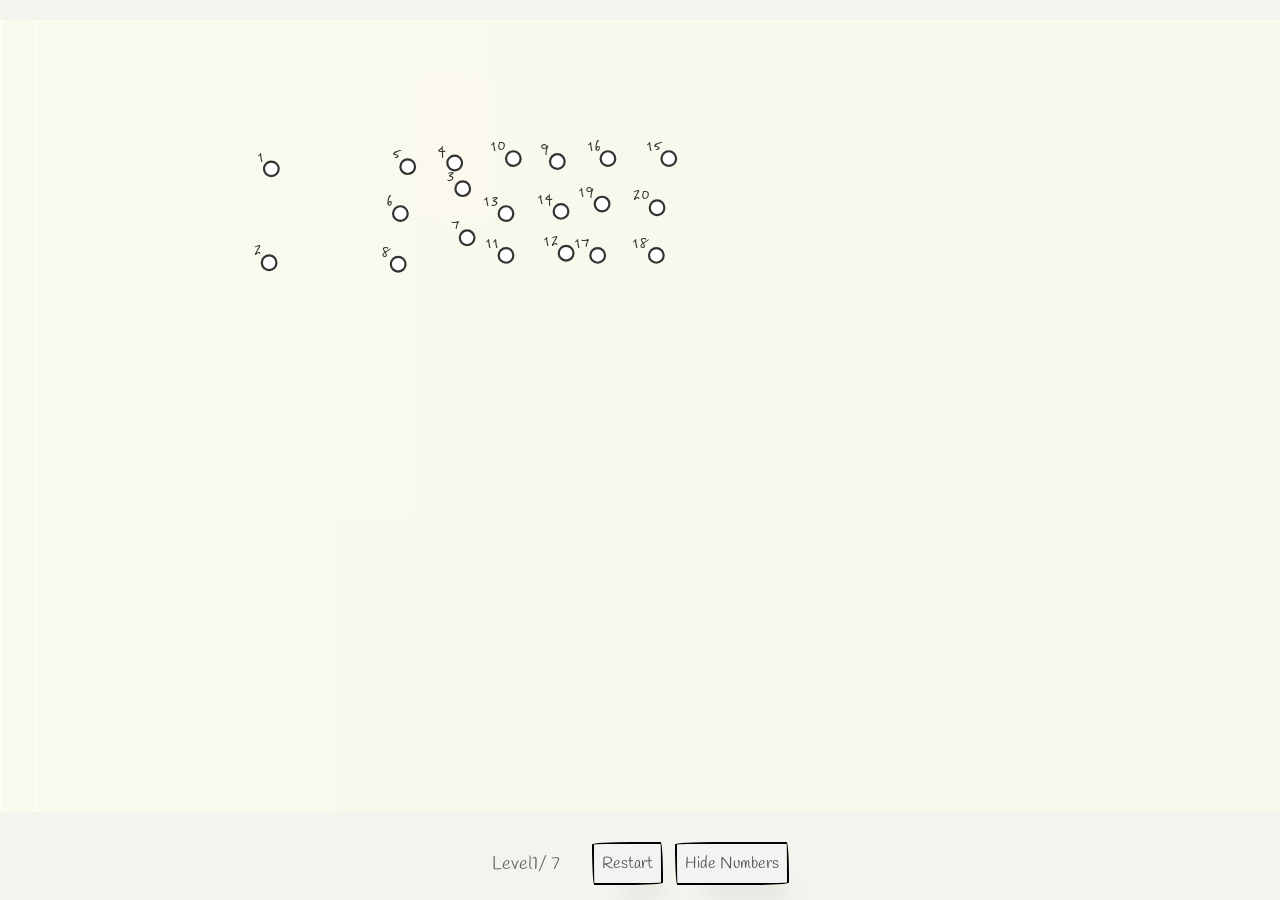
<file: index.html>
<!DOCTYPE html>
<html lang="en">
<head>
    <meta charset="UTF-8">
    <meta
        name="viewport"
        content="width=device-width, initial-scale=1.0"
    >
    <!-- <title>Connect the Dots</title> -->

    <link rel="stylesheet" href="style.css">
    <!-- 字体 -->
    <link rel="preconnect" href="https://fonts.googleapis.com">
    <link rel="preconnect" href="https://fonts.gstatic.com" crossorigin>
    <link href="https://fonts.googleapis.com/css2?family=Handlee&family=Indie+Flower&family=Reenie+Beanie&display=swap" rel="stylesheet">
</head>

<body>

    <div class="game-container">

        <header class="game-header">
            <!-- <h1>Connect the Dots</h1> -->
        </header>


        <main class="game-area">

            <div id="game-board" class="game-board">

                <svg
                    id="game-svg"
                    viewBox="0 0 1920 1080"
                    preserveAspectRatio="xMidYMid meet"
                >

                    <!-- Background image -->
                    <image
                        id="background-image"
                        x="0"
                        y="0"
                        width="1920"
                        height="1080"
                        preserveAspectRatio="none"
                    />

                    <!-- Lines will be inserted here -->

                    <!-- Points will be inserted here -->

                </svg>

            </div>

        </main>

        
        <div class="controls">

            <div class="level-info">
                Level <span id="currentLevel">1</span> / 7      
            </div>

            <!-- <button id="undo-button">Undo</button> -->

            <button id="restart-button">
                Restart
            </button>

            <button id="numbers-button">
                Hide Numbers
            </button>

            <button
                id="next-button"
                class="hidden"
            >
                Next Level
            </button>

        </div>


        <div
            id="message"
            class="message"
        ></div>

    </div>


    <script src="levels.js"></script>
    <script src="game.js"></script>

</body>
</html>
</file>
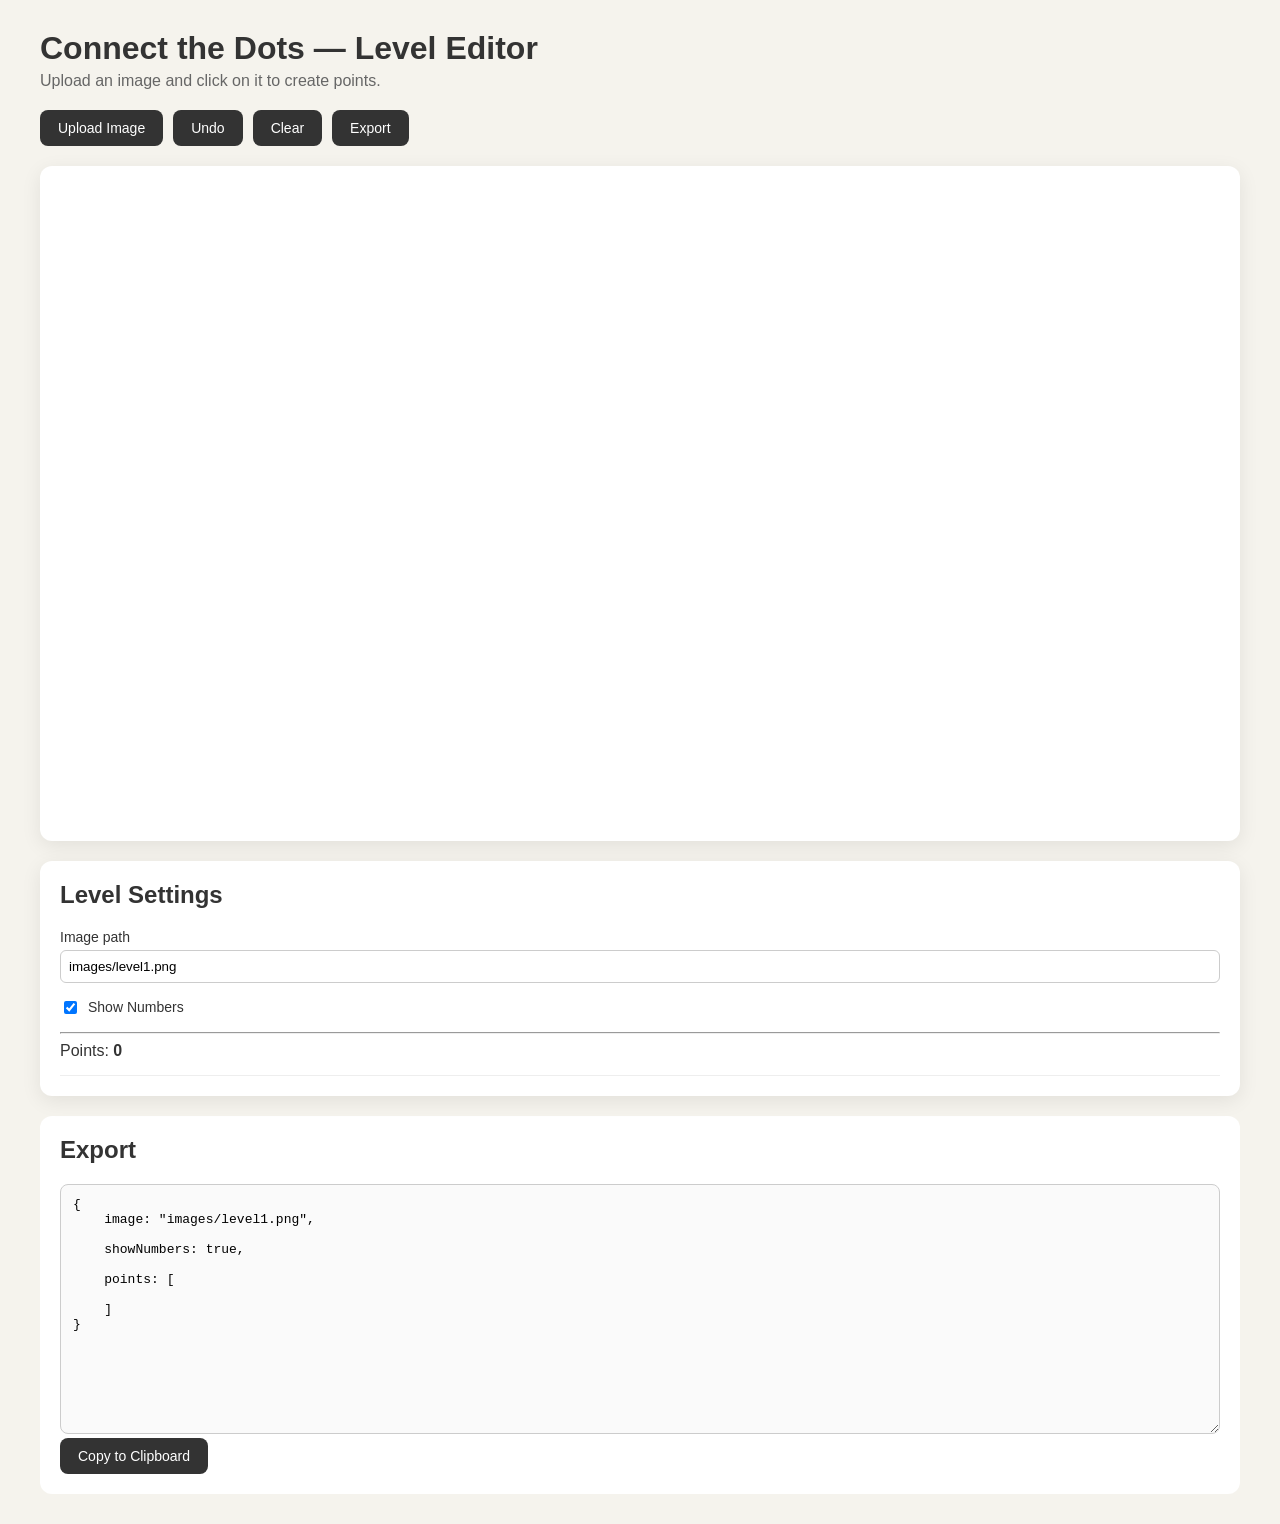
<file: editor.html>
<!DOCTYPE html>
<html lang="en">

<head>

    <meta charset="UTF-8">

    <meta
        name="viewport"
        content="width=device-width, initial-scale=1.0"
    >

    <title>Connect the Dots - Level Editor</title>

    <link
        rel="stylesheet"
        href="editor.css"
    >

</head>


<body>

<div class="editor-container">

    <!-- ================================= -->
    <!-- HEADER -->
    <!-- ================================= -->

    <header>

        <h1>Connect the Dots — Level Editor</h1>

        <p>
            Upload an image and click on it to create points.
        </p>

    </header>


    <!-- ================================= -->
    <!-- TOOLBAR -->
    <!-- ================================= -->

    <div class="toolbar">

        <label class="upload-button">

            Upload Image

            <input
                type="file"
                id="imageInput"
                accept="image/*"
                hidden
            >

        </label>


        <button id="undoButton">
            Undo
        </button>


        <button id="clearButton">
            Clear
        </button>


        <button id="exportButton">
            Export
        </button>

    </div>


    <!-- ================================= -->
    <!-- MAIN AREA -->
    <!-- ================================= -->

    <div class="editor-layout">


        <!-- ================================= -->
        <!-- CANVAS -->
        <!-- ================================= -->

        <div class="canvas-container">

            <svg
                id="editorSvg"

                viewBox="0 0 1920 1080"

                preserveAspectRatio="xMidYMid meet"
            >

                <!-- Background image -->

                <image
                    id="editorImage"

                    x="0"
                    y="0"

                    width="1920"
                    height="1080"

                    preserveAspectRatio="xMidYMid meet"
                />


                <!-- Points are added here -->

            </svg>

        </div>


        <!-- ================================= -->
        <!-- SIDE PANEL -->
        <!-- ================================= -->

        <aside class="side-panel">


            <h2>Level Settings</h2>


            <!-- Image path -->

            <label>

                Image path

                <input
                    type="text"
                    id="imagePath"
                    value="images/level1.png"
                >

            </label>


            <!-- Show numbers -->

            <label class="checkbox-row">

                <input
                    type="checkbox"
                    id="showNumbers"
                    checked
                >

                Show Numbers

            </label>


            <hr>


            <!-- Point count -->

            <div class="point-count">

                Points:
                <strong id="pointCount">0</strong>

            </div>


            <!-- Point list -->

            <div
                id="pointList"
                class="point-list"
            ></div>


        </aside>

    </div>


    <!-- ================================= -->
    <!-- EXPORT AREA -->
    <!-- ================================= -->

    <section class="export-section">

        <h2>Export</h2>

        <textarea
            id="exportOutput"
            readonly
            placeholder="Your level code will appear here..."
        ></textarea>

        <button id="copyButton">
            Copy to Clipboard
        </button>

    </section>


</div>


<script src="editor.js"></script>

</body>

</html>
</file>
<file: style.css>
* {
    box-sizing: border-box;
}

html,
body {
    width: 100%;
    height: 100%;
    margin: 0;
}

body {
    background: #f5f3ed;

    font-family:
        Arial,
        Helvetica,
        sans-serif;

    color: #333;

    overflow: hidden;
}


/* -------------------------
   Main container
------------------------- */

.game-container {
    width: 100vw;
    height: 100vh;

    display: flex;
    flex-direction: column;

    text-align: center;
}


/* -------------------------
   Header
------------------------- */

.game-header {
    flex-shrink: 0;

    padding: 10px 20px;
}


.game-header h1 {
    margin: 0 0 8px;

    font-size: 28px;
}


.level-info {
    display: flex;
    align-items: center;
    justify-content: center;
    margin-right:20px;
    font-family: "Handlee", cursive;
    /* font-weight: bold; */
    font-size: 18px;
    color: #666;
}


/* -------------------------
   Game area
------------------------- */

.game-area {
    position: relative;

    flex: 1;

    min-height: 0;

    width: 100%;

    display: flex;

    justify-content: center;
    align-items: center;
}


/* -------------------------
   Game board
------------------------- */

.game-board {
    width: 100%;
    height: 100%;

    background: #f5f3ed;

    overflow: hidden;
}


/* -------------------------
   SVG
------------------------- */

#game-svg {
    display: block;

    width: 1920;
    height: 100%;
    margin: auto;
    background: #fafaf8;

    touch-action: manipulation;
}


/* -------------------------
   Background image
------------------------- */
.before-connection-image,
.before-connection-text {
    opacity: 1;
    transition: opacity 1s ease;
}

#background-image {
    opacity: 1;
}

#background-image.revealed {
    opacity: 1;
    transition: opacity 1s ease;
}

/* ==========================================
   COMPLETED GAME ELEMENTS FADE OUT
   ========================================== */

.connection-line.fade-out,
.point-group.fade-out {
    animation: gameElementFadeOut 3s ease forwards;
}

@keyframes gameElementFadeOut {
    from {
        opacity: 1;
    }

    to {
        opacity: 0;
    }
}


/* -------------------------
   Connection lines
------------------------- */

.connection-line {
    stroke: var(--line-color, #4caf89);

    stroke-width: 5;

    stroke-linecap: round;

    fill: none;

    pointer-events: none;

    animation: draw-line 0.3s ease-out;
}

@keyframes draw-line {

    from {

        stroke-dasharray: 1000;

        stroke-dashoffset: 1000;

    }

    to {

        stroke-dashoffset: 0;

    }

}

/* -------------------------
   Points
------------------------- */

.point-group {

    cursor: pointer;

}


.point-circle {

    fill: var(--point-color, white);

    stroke: var(--point-stroke-color, #333);

    stroke-width: 3;

    transition:
        transform 0.15s,
        fill 0.15s;

}


.point-group:hover .point-circle {

    fill: var(--point-hover-color, #eeeeee);

    transform: scale(1.15);

}


.point-circle.completed {

    fill: var(--completed-point-color, #4caf50);

    stroke: var(
        --completed-point-stroke-color,
        #388e3c
    );

}


/* .point-circle.current {

    animation: pulse 1s infinite;
} */


@keyframes pulse {

    0% {
        transform: scale(1);
    }

    50% {
        transform: scale(1.15);
    }

    100% {
        transform: scale(1);
    }

}


/* -------------------------
   Numbers
------------------------- */

.point-number {

    font-family: "Reenie Beanie", cursive;

    font-size: 33px;

    font-weight: 400;

    fill: var(--number-color, #333);

    pointer-events: none;

    user-select: none;

}

/* -------------------------
   Controls
------------------------- */

.controls {

    margin-top: 30px;

    display: flex;

    align-items: center;
    justify-content: center;

    gap: 12px;

    flex-wrap: wrap;
}



button {
    background-color: #f3f3f3;
    background-image: none;
    background-position: 0 90%;
    background-repeat: repeat no-repeat;
    background-size: 4px 3px;
    border-radius: 15px 225px 255px 15px 15px 255px 225px 15px;
    border-style: solid;
    border-width: 2px;
    box-shadow: rgba(0, 0, 0, .2) 15px 28px 25px -18px;
    box-sizing: border-box;
    color: #555452;
    cursor: pointer;
    display: inline-block;
    font-family: Handlee, sans-serif;
    font-size: 1rem;
    line-height: 23px;
    outline: none;
    padding: .50rem;
    text-decoration: none;
    transition: all 235ms ease-in-out;
    border-bottom-left-radius: 15px 255px;
    border-bottom-right-radius: 225px 15px;
    border-top-left-radius: 255px 15px;
    border-top-right-radius: 15px 225px;
    user-select: none;
    -webkit-user-select: none;
    touch-action: manipulation;
    transition:
        background 0.2s,
        transform 0.1s;
}


button:hover {

    background: #555;
}


button:active {

    transform: scale(0.96);
}


button.hidden {

    display: none;
}


/* -------------------------
   Message
------------------------- */

.message {

    min-height: 15px;

    font-size: 18px;

    font-weight: bold;
}


/* -------------------------
   Mobile
------------------------- */

@media (max-width: 600px) {

    .game-header h1 {
        font-size: 23px;
    }

    .level-info {
        font-size: 16px;
    }

    button {
        padding: 9px 15px;
        font-size: 14px;
    }

}

/* -------------------------
   Level Completion Dialog （对话框）
------------------------- */
/* -------------------------
   Level Completion Dialog
------------------------- */

.level-dialog {
    position: absolute;

    inset: 0;

    pointer-events: none;

    z-index: 1000;

    overflow: hidden;
}


.level-dialog.hidden {
    display: none;
}


/* -------------------------
   Dialog content
------------------------- */

/* .level-dialog-box {
    position: absolute;

    transform: translate(-50%, -50%);

    text-align: center;

    pointer-events: none;

    display: flex;
    flex-direction: column;
    align-items: center;

    width: min(700px, 80vw);
} */

.level-dialog-box {
    position: absolute;

    box-sizing: border-box;

    text-align: center;

    pointer-events: none;

    display: flex;

    flex-direction: column;

    justify-content: center;

    align-items: center;

    overflow: hidden;
}


/* -------------------------
   Dialog text
------------------------- */
.level-dialog-text {
    margin: 0;

    width: 100%;
    max-width: 100%;

    box-sizing: border-box;

    padding: 10px 20px;

    font-family:
        "Reenie Beanie",
        cursive;

    font-size: 36px;

    line-height: 1.2;

    color: #333;

    white-space: normal;

    overflow-wrap: break-word;

    word-break: normal;

    text-align: center;

    opacity: 0;

    transform: translateY(15px);

    transition:
        opacity 1s ease,
        transform 1s ease;
}

/* Text starts appearing */

.level-dialog.show .level-dialog-text {

    opacity: 1;

    transform: translateY(0);

}


/* -------------------------
   Continue button
------------------------- */

.level-dialog-button {

    margin-top: 20px;

    padding: 8px 22px;

    border: none;

    border-radius: 8px;

    background: #333;

    color: white;

    font-family:
        "Reenie Beanie",
        cursive;

    font-size: 24px;

    cursor: pointer;

    opacity: 0;

    transform: translateY(10px);

    pointer-events: none;

    transition:
        opacity 0.5s ease,
        transform 0.5s ease;
}


/* Show Continue button */

.level-dialog.button-visible
.level-dialog-button {

    opacity: 1;

    transform: translateY(0);

    pointer-events: auto;
}


.level-dialog-button:hover {

    background: #555;
}


.level-dialog-button:active {

    transform: scale(0.96);
}
</file>
<file: editor.css>
* {
    box-sizing: border-box;
}


body {

    margin: 0;

    background: #f5f3ed;

    font-family:
        Arial,
        Helvetica,
        sans-serif;

    color: #333;
}


.editor-container {

    width: min(1200px, 95vw);

    margin: 30px auto;
}


header {

    margin-bottom: 20px;
}


header h1 {

    margin-bottom: 5px;
}


header p {

    color: #666;

    margin-top: 0;
}


/* =================================
   TOOLBAR
================================= */

.toolbar {

    display: flex;

    gap: 10px;

    margin-bottom: 20px;

    flex-wrap: wrap;
}


button,
.upload-button {

    border: none;

    border-radius: 8px;

    padding: 10px 18px;

    background: #333;

    color: white;

    cursor: pointer;

    font-size: 14px;
}


button:hover,
.upload-button:hover {

    background: #555;
}


/* =================================
   LAYOUT
================================= */

.editor-layout {

    display: grid;

    grid-template-columns:
        minmax(0, 1fr)
        280px;

    gap: 20px;

    align-items: start;
}


/* =================================
   SVG
================================= */

.canvas-container {

    background: white;

    border-radius: 12px;

    overflow: hidden;

    box-shadow:
        0 5px 20px
        rgba(0, 0, 0, 0.08);
}


#editorSvg {

    display: block;

    width: 100%;

    height: auto;

    cursor: crosshair;

    touch-action: none;
}


/* =================================
   POINTS
================================= */

.editor-point {

    fill: white;

    stroke: #e53935;

    stroke-width: 3;

    pointer-events: none;
}


.editor-number {

    font-size: 14px;

    font-weight: bold;

    fill: #222;

    text-anchor: middle;

    pointer-events: none;

    user-select: none;
}


/* =================================
   SIDE PANEL
================================= */

.side-panel {

    background: white;

    padding: 20px;

    border-radius: 12px;

    box-shadow:
        0 5px 20px
        rgba(0, 0, 0, 0.08);
}


.side-panel h2 {

    margin-top: 0;
}


.side-panel label {

    display: block;

    margin-bottom: 15px;

    font-size: 14px;
}


.side-panel input[type="text"] {

    width: 100%;

    margin-top: 5px;

    padding: 8px;

    border: 1px solid #ccc;

    border-radius: 6px;
}


.checkbox-row {

    display: flex !important;

    align-items: center;

    gap: 8px;
}


.point-count {

    margin-bottom: 15px;

    font-size: 16px;
}


/* =================================
   POINT LIST
================================= */

.point-list {

    max-height: 350px;

    overflow-y: auto;

    border-top: 1px solid #eee;
}


.point-item {

    display: flex;

    justify-content: space-between;

    align-items: center;

    padding: 8px 0;

    border-bottom: 1px solid #eee;

    font-size: 14px;
}


.point-item button {

    padding: 4px 8px;

    font-size: 12px;

    background: #d32f2f;
}


/* =================================
   EXPORT
================================= */

.export-section {

    margin-top: 20px;

    background: white;

    padding: 20px;

    border-radius: 12px;
}


.export-section h2 {

    margin-top: 0;
}


#exportOutput {

    width: 100%;

    min-height: 250px;

    resize: vertical;

    font-family: monospace;

    font-size: 13px;

    padding: 12px;

    border: 1px solid #ccc;

    border-radius: 8px;

    background: #fafafa;
}


/* =================================
   MOBILE
================================= */

@media (max-width: 1920px) {

    .editor-layout {

        grid-template-columns: 1fr;

    }

    .side-panel {

        order: 2;

    }

}
</file>
